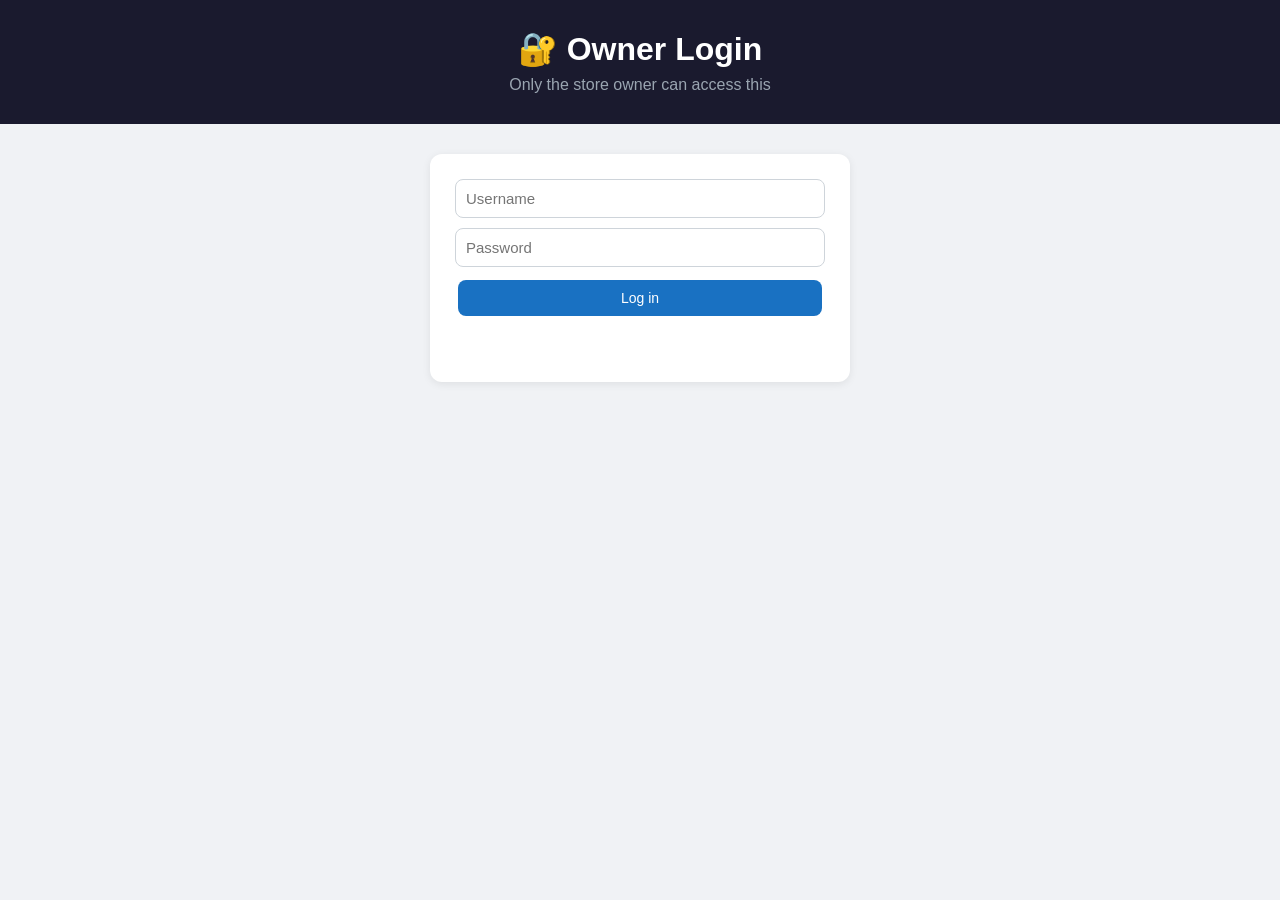
<file: templates/login.html>
<!DOCTYPE html>
<html lang="en">
<head>
<meta charset="UTF-8">
<meta name="viewport" content="width=device-width, initial-scale=1.0">
<title>Owner Login — TechZone</title>
<link rel="stylesheet" href="/static/style.css">
</head>
<body>
<header><h1>🔐 Owner Login</h1><p>Only the store owner can access this</p></header>
<div class="login-box">
  <input id="user" placeholder="Username" autocomplete="username">
  <input id="pass" type="password" placeholder="Password" autocomplete="current-password">
  <button class="buy" onclick="doLogin()">Log in</button>
  <div class="msg" id="msg"></div>
</div>
<script>
async function doLogin() {
  const res = await fetch("/login", {
    method: "POST",
    headers: { "Content-Type": "application/json" },
    body: JSON.stringify({
      username: document.getElementById("user").value,
      password: document.getElementById("pass").value
    })
  });
  if (res.ok) { window.location = "/admin"; }
  else {
    const data = await res.json();
    document.getElementById("msg").textContent = data.error;
  }
}
</script>
</body>
</html>
</file>
<file: static/style.css>
* { margin: 0; padding: 0; box-sizing: border-box; font-family: "Segoe UI", sans-serif; }
body { background: #f0f2f5; }
header { background: #1a1a2e; color: #fff; text-align: center; padding: 30px 10px; }
header p { color: #9aa5b1; margin-top: 8px; }
.grid { display: grid; grid-template-columns: repeat(auto-fill, minmax(230px, 1fr)); gap: 20px; padding: 30px; max-width: 1100px; margin: 0 auto; }
.card { background: #fff; border-radius: 12px; padding: 20px; box-shadow: 0 2px 8px rgba(0,0,0,.08); text-align: center; }
.emoji { font-size: 48px; }
.card h3 { margin: 10px 0 5px; font-size: 18px; }
.price { color: #0a8754; font-weight: bold; font-size: 20px; margin-bottom: 8px; }
.badge { display: inline-block; padding: 4px 12px; border-radius: 20px; font-size: 13px; font-weight: bold; margin-bottom: 12px; }
.in { background: #d3f9d8; color: #2b8a3e; }
.low { background: #fff3bf; color: #e67700; }
.out { background: #ffe3e3; color: #c92a2a; }
button { border: none; border-radius: 8px; padding: 10px 18px; font-size: 14px; cursor: pointer; margin: 3px; }
.buy { background: #1971c2; color: #fff; }
.buy:disabled { background: #adb5bd; cursor: not-allowed; }
.restock { background: #e9ecef; color: #495057; }
button:not(:disabled):hover { opacity: .85; }
.msg { margin-top: 10px; font-size: 14px; color: #1971c2; min-height: 18px; }

header { position: relative; }
.admin-link { position: absolute; top: 20px; right: 25px; color: #ffd43b; text-decoration: none; font-size: 14px; }
.admin-link:hover { text-decoration: underline; }
.login-box { background: #fff; border-radius: 12px; box-shadow: 0 2px 8px rgba(0,0,0,.08); padding: 25px; max-width: 420px; margin: 30px auto; display: flex; flex-direction: column; gap: 10px; }
.login-box h3 { margin-bottom: 5px; }
.login-box input { padding: 10px; border: 1px solid #ced4da; border-radius: 8px; font-size: 15px; }
</file>
